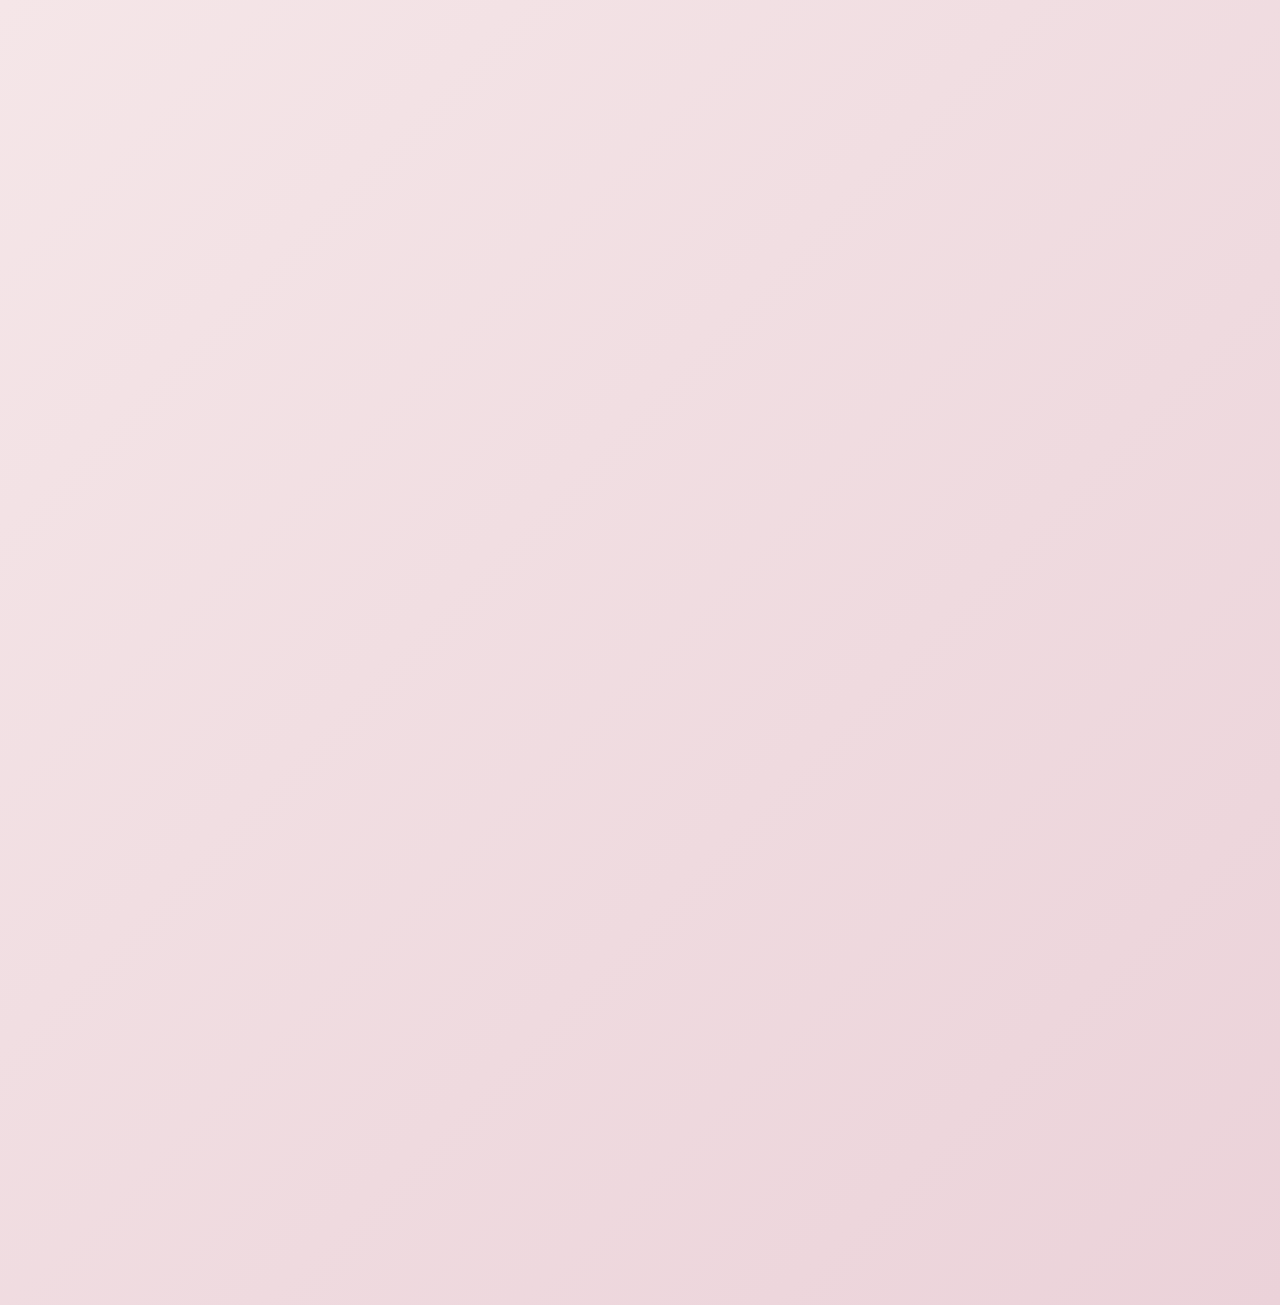
<file: index.html>
<!DOCTYPE html>
<html lang="uk">
<head>
    <meta charset="UTF-8">
    <meta name="viewport" content="width=device-width, initial-scale=1.0">
    <title>Мій сайт - Головна</title>
    <link rel="stylesheet" href="css/style.css">
</head>
<body>
    <header>
        <div class="square"></div>
        <h1>Мій сайт</h1>
        <h2>Запрошую на сайт</h2>
    </header>

    <nav>
        <ul>
            <li><a href="index.html" class="active">Home</a></li>
            <li><a href="Info.html">About</a></li>
            <li><a href="gallery.html">Gallery</a></li>
            <li><a href="form.html">Contacts</a></li>
            <li><a href="projects.html">My projects</a></li>
        </ul>

        <form class="login-form" onsubmit="return false;">
            <input type="text" placeholder="Login" required>
            <input type="password" placeholder="Password" required>
            <input type="submit" value="Sign In">
        </form>
    </nav>

    <main>
        <p>Сайт студента ТФК ЛНТУ 22-ІСТ</p>
        
        <form class="comment-form" onsubmit="handleComment(event)">
            <p>
                <input type="text" name="author" placeholder="Ім'я" required>
            </p>
            <p>
                <input type="email" name="email" placeholder="Пошта" required>
            </p>
            <p>
                <textarea name="comment" cols="48" rows="8" placeholder="Ваш коментар" required></textarea>
            </p>
            <p>
                <input type="submit" value="Надіслати">
            </p>
        </form>
    </main>

    <footer>
        <p>&copy; 2025 Мій сайт. Всі права захищені.</p>
    </footer>

    <script>
        function handleComment(event) {
            event.preventDefault();
            alert('Дякуємо за ваш коментар! (це демо-версія, дані не зберігаються)');
            event.target.reset();
        }
    </script>
</body>
</html>
</file>
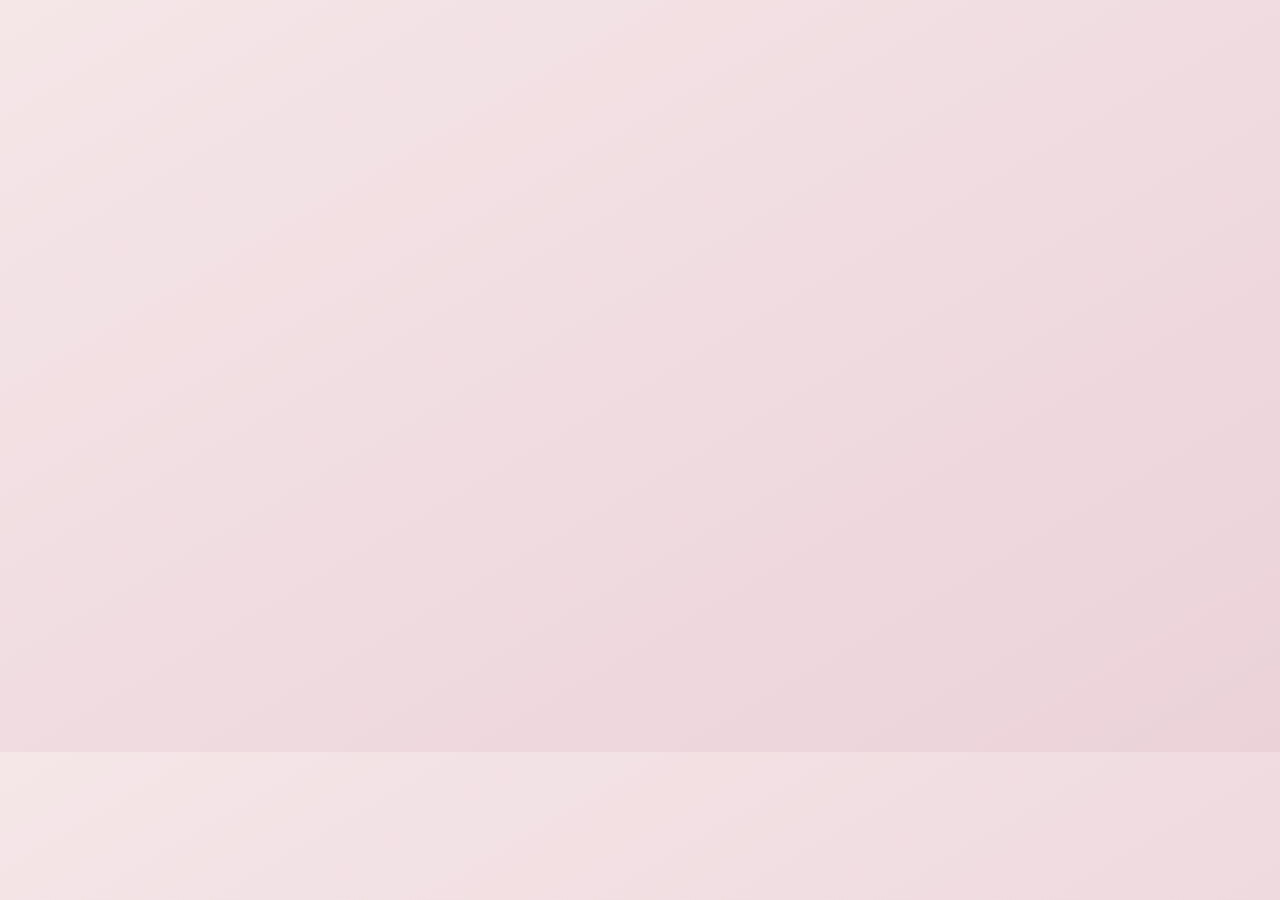
<file: form.html>
<!DOCTYPE html>
<html lang="uk">
<head>
    <meta charset="UTF-8">
    <meta name="viewport" content="width=device-width, initial-scale=1.0">
    <title>Мій сайт - Контакти</title>
    <link rel="stylesheet" href="css/style.css">
</head>
<body>
    <header>
        <div class="square"></div>
        <h1>Контакти</h1>
        <h2>Зв'яжіться з нами</h2>
    </header>

    <nav>
        <ul>
            <li><a href="index.html">Home</a></li>
            <li><a href="Info.html">About</a></li>
            <li><a href="gallery.html">Gallery</a></li>
            <li><a href="form.html" class="active">Contacts</a></li>
            <li><a href="projects.html">My projects</a></li>
        </ul>

        <form class="login-form" onsubmit="return false;">
            <input type="text" placeholder="Login" required>
            <input type="password" placeholder="Password" required>
            <input type="submit" value="Sign In">
        </form>
    </nav>

    <main>
        <p>Шукайте в ТФК ЛНТУ.</p>
    </main>

    <footer>
        <p>&copy; 2025 Мій сайт. Всі права захищені.</p>
    </footer>
</body>
</html>
</file>
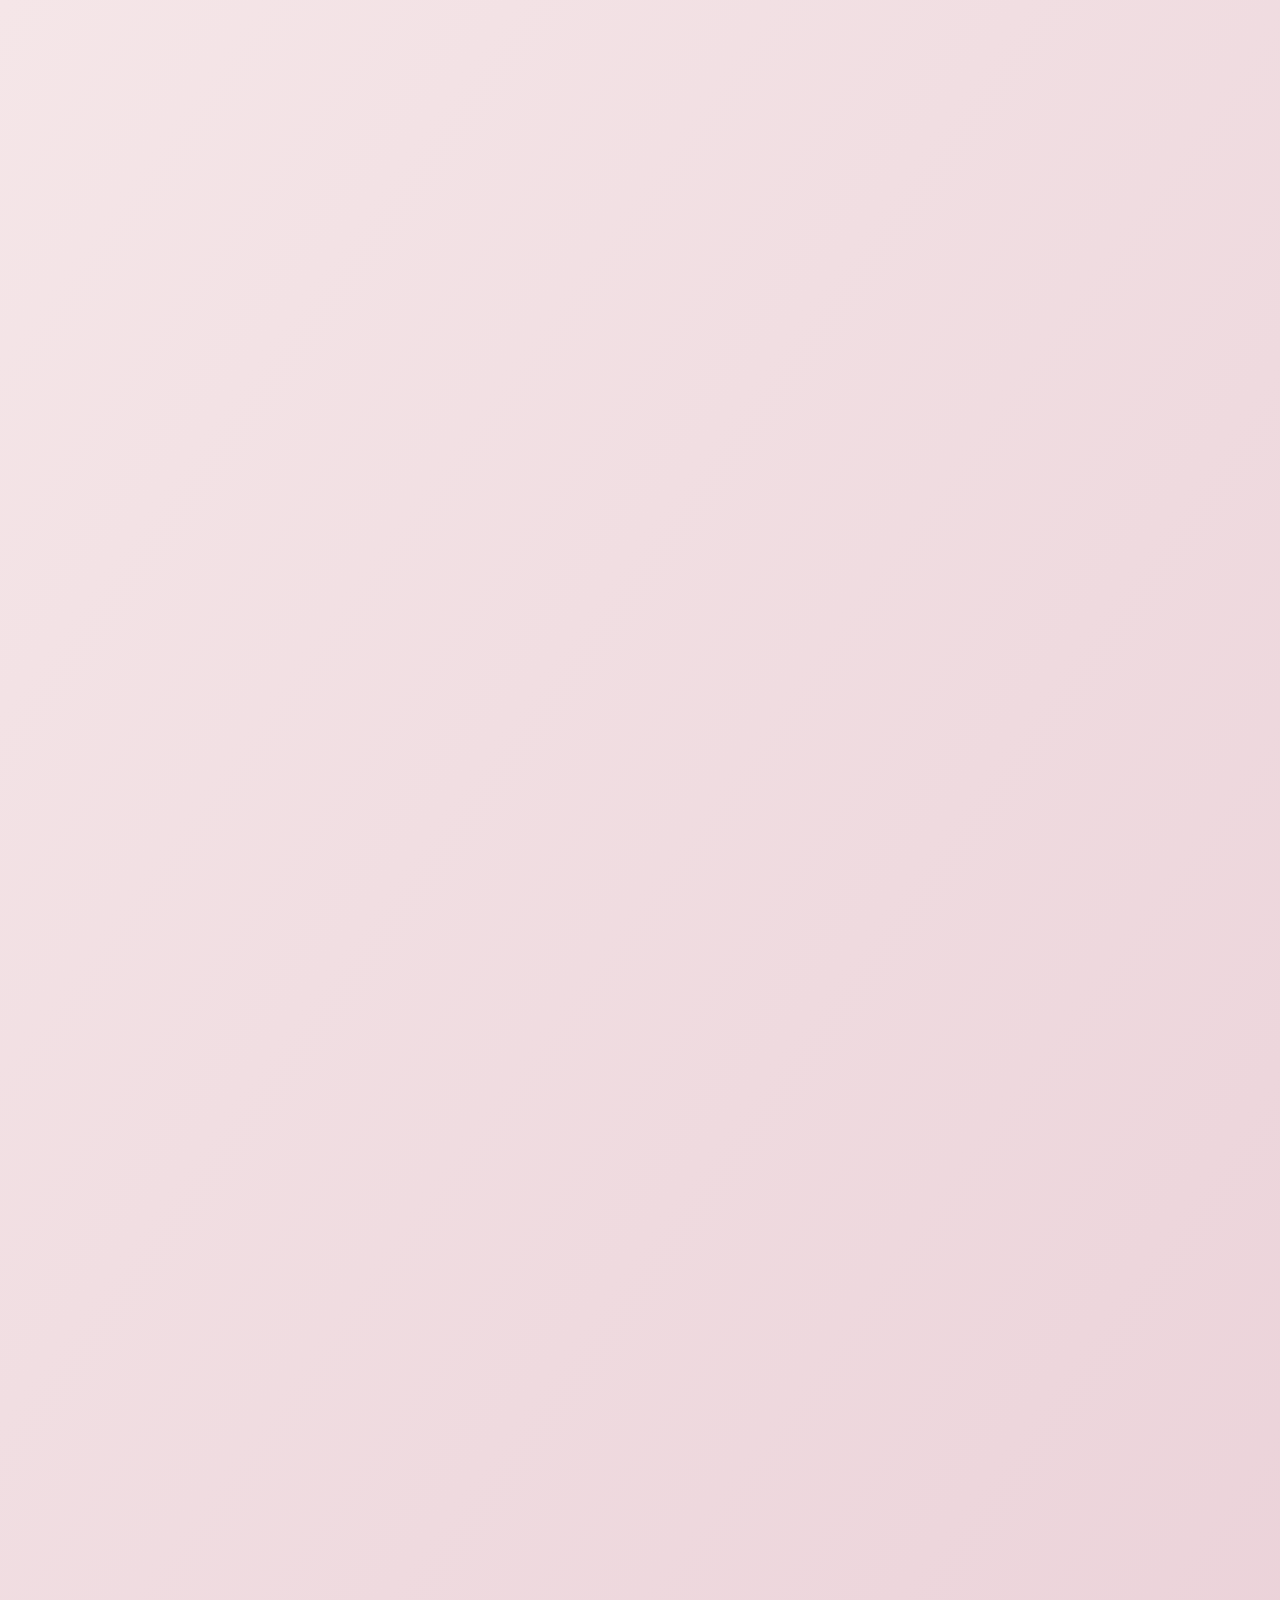
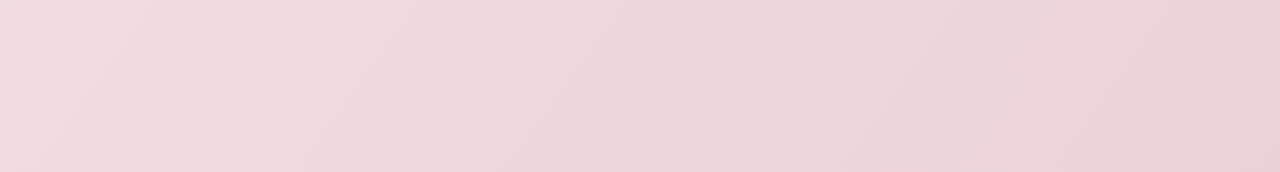
<file: gallery.html>
<!DOCTYPE html>
<html lang="uk">
<head>
    <meta charset="UTF-8">
    <meta name="viewport" content="width=device-width, initial-scale=1.0">
    <title>Мій сайт - Галерея</title>
    <link rel="stylesheet" href="css/style.css">
</head>
<body>
    <header>
        <div class="square"></div>
        <h1>Мої фото</h1>
        <h2>Галерея зображень</h2>
    </header>

    <nav>
        <ul>
            <li><a href="index.html">Home</a></li>
            <li><a href="Info.html">About</a></li>
            <li><a href="gallery.html" class="active">Gallery</a></li>
            <li><a href="form.html">Contacts</a></li>
            <li><a href="projects.html">My projects</a></li>
        </ul>

        <form class="login-form" onsubmit="return false;">
            <input type="text" placeholder="Login" required>
            <input type="password" placeholder="Password" required>
            <input type="submit" value="Sign In">
        </form>
    </nav>

    <main>
        <div class="inline-img">
            <img src="img/2.png" alt="Picture 1">
            <img src="img/3.png" alt="Picture 2">
            <img src="img/4.png" alt="Picture 3">
            <img src="img/5.png" alt="Picture 4">
        </div>

        <div class="video-container">
            <video width="640" height="360" controls>
                <source src="video/video.mp4" type="video/mp4">
                Ваш браузер не підтримує відтворення відео.
            </video>
        </div>
    </main>

    <footer>
        <p>&copy; 2025 Мій сайт. Всі права захищені.</p>
    </footer>
</body>
</html>
</file>
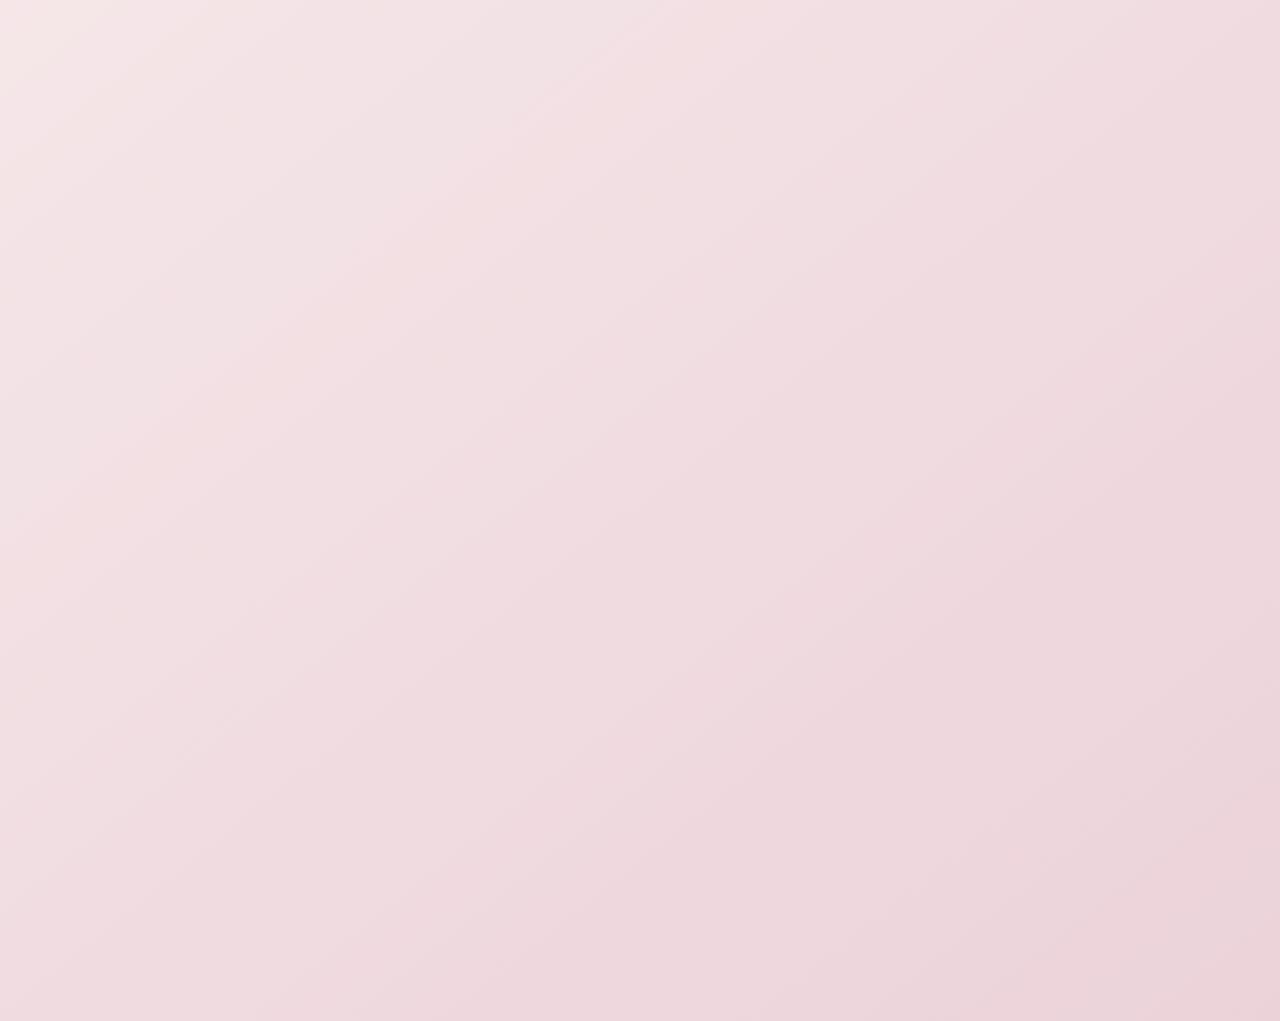
<file: Info.html>
<!DOCTYPE html>
<html lang="uk">
<head>
    <meta charset="UTF-8">
    <meta name="viewport" content="width=device-width, initial-scale=1.0">
    <title>Мій сайт - Про мене</title>
    <link rel="stylesheet" href="css/style.css">
</head>
<body>
    <header>
        <div class="square"></div>
        <h1>Про мене</h1>
        <h2>Трохи інформації про автора сайту</h2>
    </header>

    <nav>
        <ul>
            <li><a href="index.html">Home</a></li>
            <li><a href="Info.html" class="active">About</a></li>
            <li><a href="gallery.html">Gallery</a></li>
            <li><a href="form.html">Contacts</a></li>
            <li><a href="projects.html">My projects</a></li>
        </ul>

        <form class="login-form" onsubmit="return false;">
            <input type="text" placeholder="Login" required>
            <input type="password" placeholder="Password" required>
            <input type="submit" value="Sign In">
        </form>
    </nav>

    <main>
        <section class="about-me">
            <div class="about-container">
                <div class="about-photo">
                    <img src="img/img1.png" alt="Фото">
                </div>
                <div class="about-text">
                    <h3>Ілля Копчунь</h3>
                    <p>Я захоплююсь <strong>програмуванням</strong> і проводжу багато часу за створенням проєктів та вивченням нових технологій.</p>
                    <p>Активно займаюся <strong>спортом у спортзалі</strong>, що допомагає мені залишатися енергійним та зосередженим.</p>
                    <p>Моя мета — постійно <strong>розвиватися у сфері ІТ</strong>, освоювати сучасні технології та перетворювати свої ідеї на реальні рішення.</p>
                </div>
            </div>
        </section>
    </main>

    <footer>
        <p>&copy; 2025 Мій сайт. Всі права захищені.</p>
    </footer>
</body>
</html>
</file>
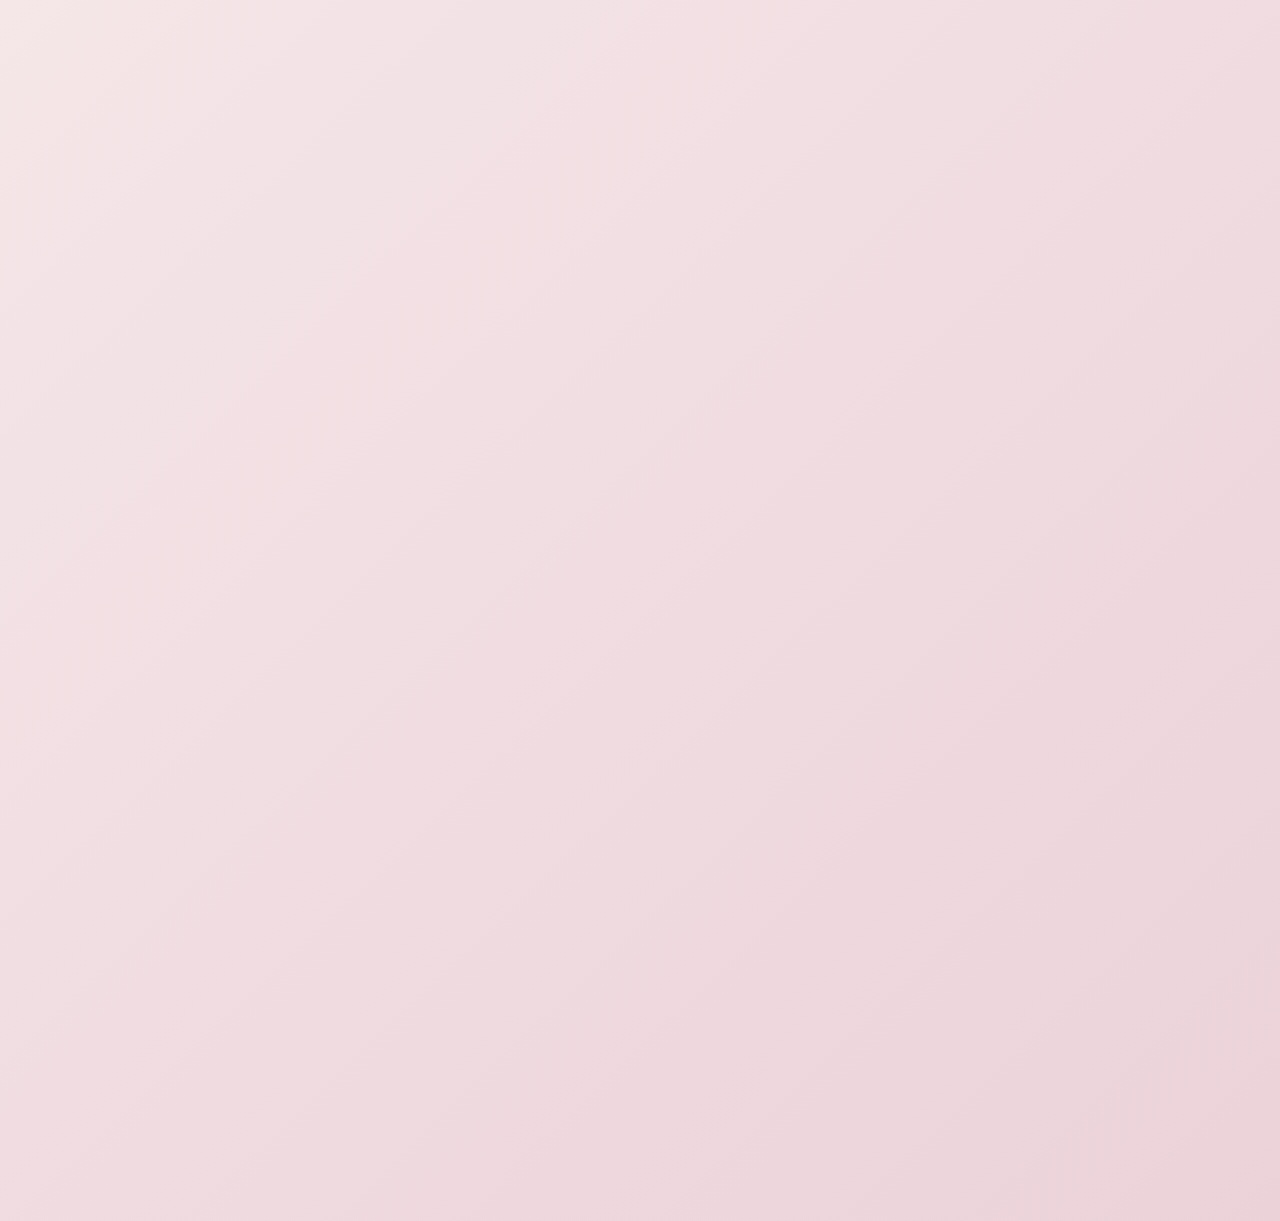
<file: projects.html>
<!DOCTYPE html>
<html lang="uk">
<head>
    <meta charset="UTF-8">
    <meta name="viewport" content="width=device-width, initial-scale=1.0">
    <title>Мій сайт - Мої проєкти</title>
    <link rel="stylesheet" href="css/style.css">
</head>
<body>
    <header>
        <div class="square"></div>
        <h1>Мої роботи</h1>
        <h2>Посилання на проєкти та розробки</h2>
    </header>

    <nav>
        <ul>
            <li><a href="index.html">Home</a></li>
            <li><a href="Info.html">About</a></li>
            <li><a href="gallery.html">Gallery</a></li>
            <li><a href="form.html">Contacts</a></li>
            <li><a href="projects.html" class="active">My projects</a></li>
        </ul>

        <form class="login-form" onsubmit="return false;">
            <input type="text" placeholder="Login" required>
            <input type="password" placeholder="Password" required>
            <input type="submit" value="Sign In">
        </form>
    </nav>

    <main>
        <section class="projects">
            <h3>Мої ресурси</h3>
            <div class="project-card">
                <h4>GitHub</h4>
                <p>Тут я зберігаю вихідний код своїх проєктів із Основ програмування.</p>
                <a href="https://github.com/Dragon0slayer" target="_blank" class="button">Перейти на GitHub</a>
            </div>

            <div class="project-card">
                <h4>Google Colab</h4>
                <p>Тут розміщено мої роботи з Python із Алгоритмів та Технологій розробки ПЗ.</p>
                <a href="https://drive.google.com/drive/folders/1dUh3CgwOk9aAJCymFmuOofoh71zhEg8h?usp=sharing" target="_blank" class="button">Відкрити Colab</a>
            </div>
        </section>
    </main>

    <footer>
        <p>&copy; 2025 Мій сайт. Всі права захищені.</p>
    </footer>
</body>
</html>
</file>
<file: css/style.css>
/* Основні стилі для сторінки */
body {
    font-family: 'Segoe UI', Arial, Sans-Serif;
    font-size: 100%;
    background: linear-gradient(to bottom right, #F5E6E8, #EBD2D9);
    margin: 0;
    padding: 0;
    opacity: 0;
    animation: fadeIn 1.2s ease forwards;
}

@keyframes fadeIn {
    from { opacity: 0; }
    to { opacity: 1; }
}

/* Шапка сайту */
header {
    padding: 60px 0;
    background: linear-gradient(135deg, #8B1538, #A01D48);
    box-shadow: 0 4px 8px rgba(0,0,0,0.2);
    position: relative;
    overflow: hidden;
}

/* Анімований квадрат у хедері */
.square {
    width: 90px;
    height: 90px;
    margin: 30px auto;
    background-color: #6B0F2A;
    animation-name: spin;
    animation-duration: 4s;
    animation-timing-function: linear;
    animation-iteration-count: infinite;
    animation-direction: alternate;
}

@keyframes spin {
    0% {
        transform: rotate(0deg);
    }
    25% {
        background-color: #D4567A;
    }
    100% {
        transform: rotate(360deg);
    }
}

/* Заголовки */
h1, h2 {
    color: #F5E6E8;
    text-align: center;
    margin: 10px 0;
}

h3 {
    color: #8B1538;
    margin-bottom: 15px;
}

/* Панель навігації */
nav {
    background-color: #A01D48;
    border-top: 3px solid #6B0F2A;
    border-bottom: 3px solid #6B0F2A;
    display: flex;
    justify-content: space-between;
    align-items: center;
    padding: 10px 20px;
    flex-wrap: wrap;
}

/* Список навігації */
nav ul {
    display: flex;
    gap: 20px;
    list-style: none;
    margin: 0;
    padding: 0;
    flex-wrap: wrap;
}

nav li {
    list-style: none;
}

/* Посилання у навігації */
nav a {
    display: block;
    background-color: #D4567A;
    color: #FFF;
    font-weight: bold;
    text-align: center;
    padding: 12px 24px;
    border-radius: 30px;
    box-shadow: 2px 3px 6px rgba(0, 0, 0, 0.2);
    transition: all 0.3s ease;
    text-decoration: none;
}

/* Ефект наведення на посилання */
nav a:hover {
    transform: scale(1.1);
    background-color: #6B0F2A;
    color: #F5E6E8;
    box-shadow: 4px 6px 10px rgba(0, 0, 0, 0.3);
}

nav a.active {
    background-color: #6B0F2A;
}

/* Форма логіну в навігації */
.login-form {
    display: flex;
    gap: 5px;
    align-items: center;
}

.login-form input[type="text"],
.login-form input[type="password"] {
    padding: 8px 12px;
    border-radius: 5px;
    border: 2px solid #6B0F2A;
    font-size: 14px;
}

.login-form input[type="submit"] {
    padding: 8px 16px;
    border-radius: 5px;
    background-color: #6B0F2A;
    color: #FFF;
    border: none;
    font-weight: bold;
    cursor: pointer;
    transition: all 0.3s ease;
}

.login-form input[type="submit"]:hover {
    background-color: #4A0A1D;
}

/* Основний текст */
main {
    max-width: 900px;
    margin: 50px auto;
    background: #FFFAF3;
    padding: 30px;
    border-radius: 20px;
    box-shadow: 0 4px 10px rgba(0,0,0,0.15);
}

/* Параграфи */
p {
    font-size: 17px;
    line-height: 1.6em;
    margin-bottom: 1.2em;
    color: #3D2817;
}

/* Секція "Про мене" */
.about-container {
    display: flex;
    align-items: center;
    flex-wrap: wrap;
    gap: 30px;
    justify-content: center;
}

.about-photo img {
    width: 100%;
    max-width: 250px;
    height: auto;
    border-radius: 50%;
    object-fit: cover;
    box-shadow: 0 4px 10px rgba(139, 21, 56, 0.3);
    transition: transform 0.3s ease;
    display: block;
}

.about-photo img:hover {
    transform: scale(1.05);
}

.about-text {
    max-width: 600px;
}

/* Галерея зображень */
.inline-img {
    display: flex;
    flex-wrap: wrap;
    justify-content: center;
    gap: 20px;
    margin: 40px auto;
    max-width: 1000px;
    padding: 0 10px;
}

.inline-img img {
    width: 100%;
    max-width: 250px;
    height: 210px;
    object-fit: cover;
    border-radius: 15px;
    box-shadow: 2px 3px 5px rgba(0, 0, 0, 0.3);
    transform: scale(0.95);
    transition: transform 0.3s ease, box-shadow 0.3s ease;
}

.inline-img img:hover {
    transform: scale(1);
    box-shadow: 0 6px 12px rgba(0, 0, 0, 0.4);
}

/* Контейнер для відео */
.video-container {
    text-align: center;
    margin: 40px auto;
    max-width: 900px;
    background-color: #FFFAF3;
    padding: 20px;
    border-radius: 20px;
    box-shadow: 0 4px 10px rgba(0,0,0,0.15);
}

.video-container video {
    width: 100%;
    max-width: 640px;
    height: auto;
    border-radius: 15px;
    box-shadow: 2px 3px 8px rgba(0,0,0,0.3);
    transition: transform 0.3s ease, box-shadow 0.3s ease;
}

.video-container video:hover {
    transform: scale(1.02);
    box-shadow: 0 6px 15px rgba(0,0,0,0.4);
}

/* Мультимедіа секція */
.multimedia {
    overflow: auto;
    margin: 30px auto;
}

.multimedia-video {
    display: inline-block;
    float: left;
    padding-left: 5px;
    padding-right: 5px;
    width: 33.33%;
    box-sizing: border-box;
}

.multimedia-video video {
    width: 100%;
    border-radius: 10px;
}

/* Форма коментарів */
.comment-form {
    max-width: 600px;
    margin: 40px auto;
    background-color: #FFFAF3;
    padding: 25px;
    border-radius: 15px;
    box-shadow: 0 4px 10px rgba(0,0,0,0.15);
}

.comment-form input[type="text"],
.comment-form input[type="email"],
.comment-form textarea {
    width: 100%;
    padding: 10px 12px;
    margin-bottom: 15px;
    border-radius: 5px;
    border: 2px solid #A01D48;
    font-size: 16px;
    font-family: 'Segoe UI', Arial, Sans-Serif;
    box-sizing: border-box;
}

.comment-form input[type="submit"] {
    padding: 12px 24px;
    border-radius: 5px;
    background-color: #A01D48;
    color: #FFF;
    border: none;
    font-weight: bold;
    cursor: pointer;
    transition: all 0.3s ease;
}

.comment-form input[type="submit"]:hover {
    background-color: #6B0F2A;
}

/* Секція проектів */
.projects {
    text-align: center;
}

.project-card {
    background-color: #FFFAF3;
    border-radius: 20px;
    padding: 25px;
    margin: 25px auto;
    max-width: 600px;
    box-shadow: 0 4px 10px rgba(0,0,0,0.15);
    transition: transform 0.3s ease, box-shadow 0.3s ease;
}

.project-card:hover {
    transform: translateY(-5px);
    box-shadow: 0 8px 20px rgba(139, 21, 56, 0.25);
}

.project-card h4 {
    color: #8B1538;
    margin-bottom: 10px;
}

.project-card p {
    color: #3D2817;
    margin-bottom: 20px;
}

/* Кнопки */
.button {
    display: inline-block;
    padding: 12px 28px;
    background-color: #A01D48;
    color: #FFFAF3;
    font-weight: bold;
    border-radius: 30px;
    text-decoration: none;
    transition: all 0.3s ease;
}

.button:hover {
    background-color: #6B0F2A;
    transform: scale(1.08);
    box-shadow: 0 4px 10px rgba(0,0,0,0.3);
}

/* Підвал сайту */
footer {
    background-color: #6B0F2A;
    color: #F5E6E8;
    padding: 20px 0;
    margin-top: 40px;
    text-align: center;
    box-shadow: 0 -2px 6px rgba(0,0,0,0.2);
}

/* Адаптивність */
@media (max-width: 768px) {
    nav {
        flex-direction: column;
        gap: 15px;
    }

    .login-form {
        width: 100%;
        justify-content: center;
    }

    .multimedia-video {
        width: 100%;
        float: none;
    }

    .about-container {
        flex-direction: column;
    }
}
</file>
